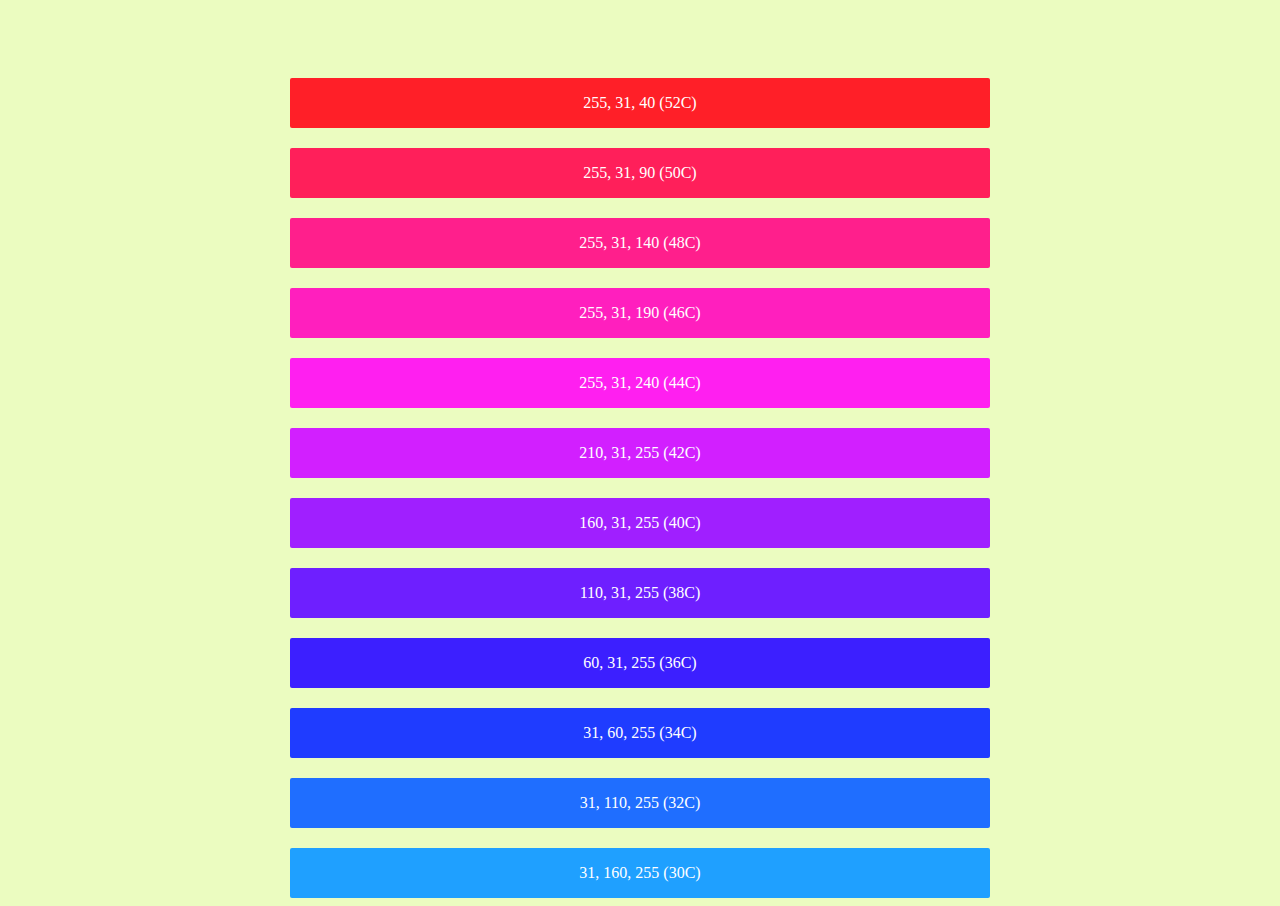
<file: rgb/index.html>
<!DOCTYPE html>
<html lang="en">
<head>
	<meta charset="UTF-8">
	<link href="style.css" rel="stylesheet">
	<title>Палитра</title>
</head>
<body>
	<div class="warp">
		<div class="rgb_19">255, 31, 40 (52С)</div>
		<div class="rgb_20">255, 31, 90 (50С)</div>
		<div class="rgb_21">255, 31, 140 (48С)</div>
		<div class="rgb_22">255, 31, 190 (46С)</div>
		<div class="rgb_23">255, 31, 240 (44С)</div>
		<div class="rgb_24">210, 31, 255 (42С)</div>
		<div class="rgb_25">160, 31, 255 (40С)</div>
		<div class="rgb_26">110, 31, 255 (38С)</div>
		<div class="rgb_27">60, 31, 255 (36С)</div>
		<div class="rgb_28">31, 60, 255 (34С)</div>
		<div class="rgb_29">31, 110, 255 (32С)</div>
		<div class="rgb_30">31, 160, 255 (30С)</div>
	</div>	
		
</body>
</html>
</file>
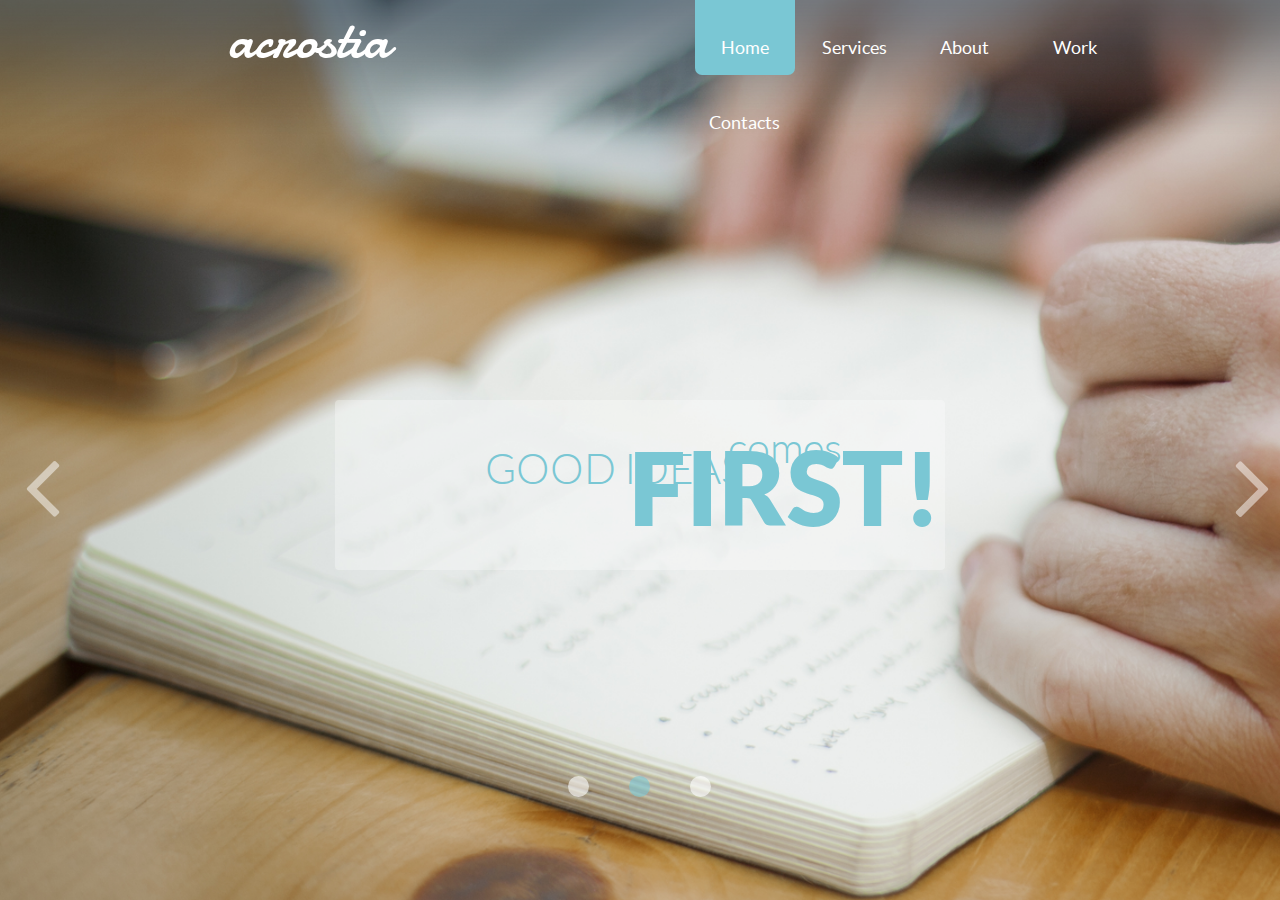
<file: wr4/index.html>
<!DOCTYPE html>
<html lang="en">
<head>
	<meta charset="UTF-8">
	<link href="libs/normalize.css" rel="stylesheet">
	<link href="libs/bootstrap.css" rel="stylesheet">
	<link href="css/style.css" rel="stylesheet">

	<title>Сайт</title>
</head>
	<body>
		<div class="container-fluid">
			<div class="row">
				<div class="col-lg-2"></div>	
				<div class="col-lg-1"><span class="logo"><a href="#">acrostia</a></span></div>
				<div class="col-lg-3"></div>	
				<div class="col-lg-5">
					<ul>
						<li><a href="index.html">Home</a></li
						><li><a href="sevices.html">Services</a></li
						><li><a href="about.html">About</a></li
						><li><a href="work.html">Work</a></li
						><li><a href="contacts.html">Contacts</a></li>
					</ul>	
				</div>
			</div>
			<div class="row">
				<div class="col-lg-3"></div>
				<div class="col-lg-6 arrow_1">
					<div class="tablo">
						<div class="cen">
						<span class="txt_caps">GOOD IDEAS</span><br>comes <span class="bi_txt">
						 FIRST!
						</span>
					</div>
				</div>
			</div>
		</div>	
			<div class="row">
				<div class="col-lg-1 arrow-left"><a href="#"></a></div>
				<div class="col-lg-5"></div>
				<div class="col-lg-2 sphere">
					<div class="sp_1"></div
					><div class="sp_2"></div
					><div class="sp_3"></div>
				</div>
				<div class="col-lg-3"></div>
				<div class="col-lg-1 arrow-right"><a href="#"></a></div>
			</div>
	</body>
</html>
</file>
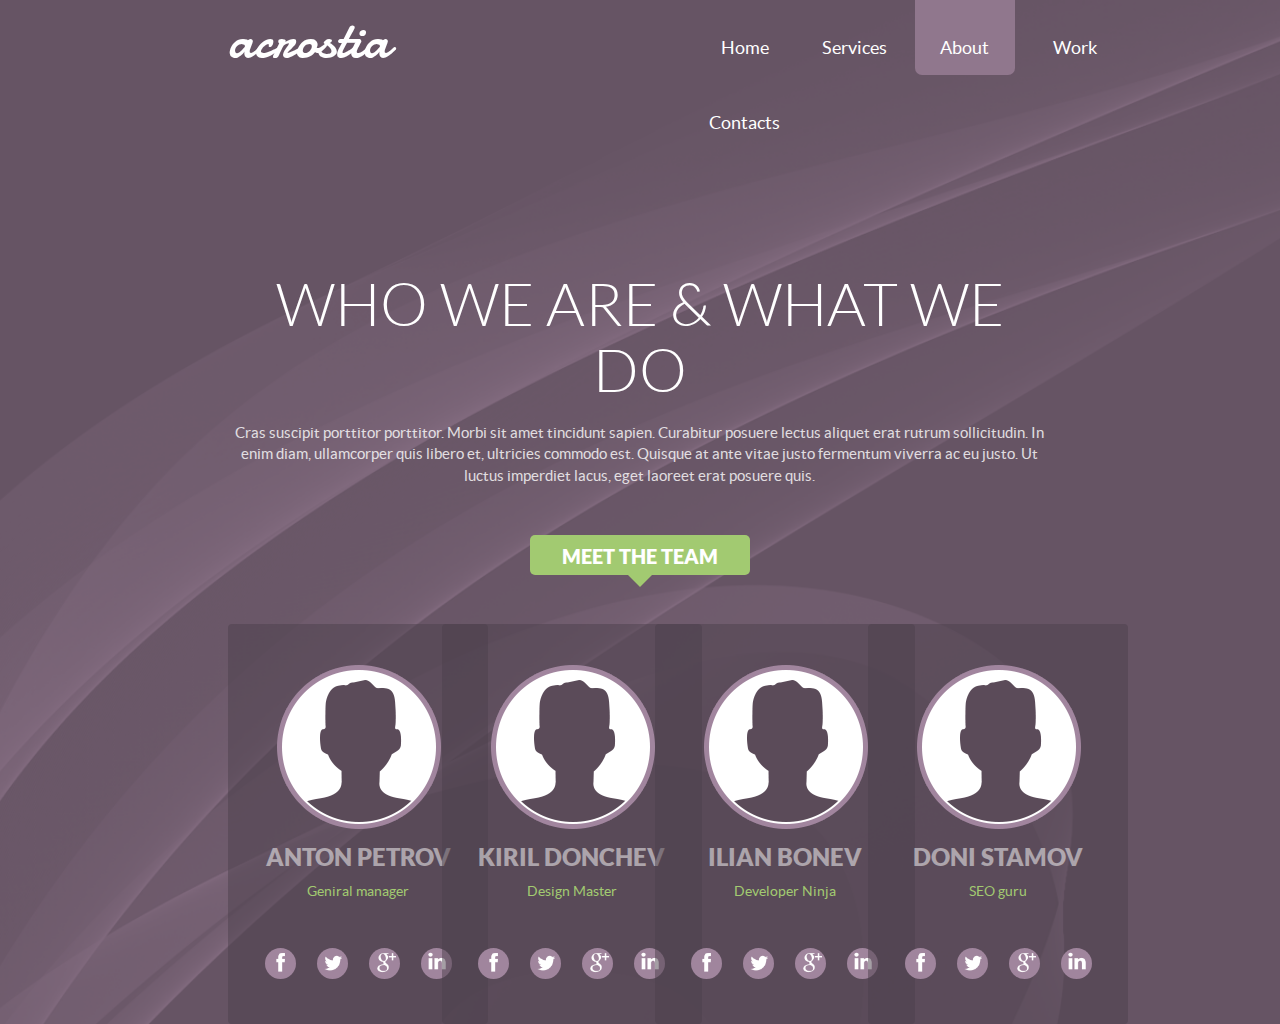
<file: wr4/about.html>
<!DOCTYPE html>
<html lang="en">
<head>
	<meta charset="UTF-8">
	<link href="libs/normalize.css" rel="stylesheet">
	<link href="libs/bootstrap.css" rel="stylesheet">
	<link href="css/about.css" rel="stylesheet">

	<title>Сайт</title>
</head>
	<body>
			<div class="container-fluid">
				<div class="row">
					<div class="col-lg-2"></div>	
					<div class="col-lg-1"><span class="logo"><a href="index.html">acrostia</a></span></div>
					<div class="col-lg-3"></div>	
					<div class="col-lg-5">
						<ul>
							<li><a href="index.html">Home</a></li
							><li><a href="sevices.html">Services</a></li
							><li><a href="about.html">About</a></li
							><li><a href="work.html">Work</a></li
							><li><a href="contacts.html">Contacts</a></li>
						</ul>	
					</div>
				</div>
				<div class="row">
					<div class="col-lg-2"></div>
					<div class="col-lg-8 content">
						<h2>Who we are & what we do</h2>
						<p>Cras suscipit porttitor porttitor. Morbi sit amet tincidunt sapien. Curabitur posuere lectus aliquet erat rutrum sollicitudin. In enim diam, ullamcorper quis libero et, ultricies commodo est. Quisque at ante vitae justo fermentum viverra ac eu justo. Ut luctus imperdiet lacus, eget laoreet erat posuere quis.</p>
						<div class="team">meet the team</div>
					</div>
					<div class="col-lg-2"></div>	
				</div>
				<div class="row">
					<div class="col-lg-2"></div>
					<div class="col-lg-2 slot_1">
						<div class="card_1">
							<h3>anton petrov</h3>
							<p>Geniral manager</p>
								<ul class="social">
									<li><a href="#"></a></li
									><li><a href="#"></a></li
									><li><a href="#"></a></li
									><li><a href="#"></a></li>
								</ul>
						</div>
					</div>
					<div class="col-lg-2 slot_2">
						<div class="card_2">
							<h3>kiril donchev</h3>
							<p>Design Master</p>
							<ul class="social">
									<li><a href="#"></a></li
									><li><a href="#"></a></li
									><li><a href="#"></a></li
									><li><a href="#"></a></li>
								</ul>
						</div>
					</div>
					<div class="col-lg-2 slot_3">
						<div class="card_3">
							<h3>ilian bonev</h3>
							<p>Developer Ninja</p>
							<ul class="social">
									<li><a href="#"></a></li
									><li><a href="#"></a></li
									><li><a href="#"></a></li
									><li><a href="#"></a></li>
								</ul>
						</div>
					</div>
					<div class="col-lg-2 slot_4">
						<div class="card_4">
							<h3>doni stamov</h3>
							<p>SEO guru</p>
							<ul class="social">
									<li><a href="#"></a></li
									><li><a href="#"></a></li
									><li><a href="#"></a></li
									><li><a href="#"></a></li>
								</ul>
						</div>
					</div>	
					<div class="col-lg-2"></div>
				</div>
	</body>
</html>
</file>
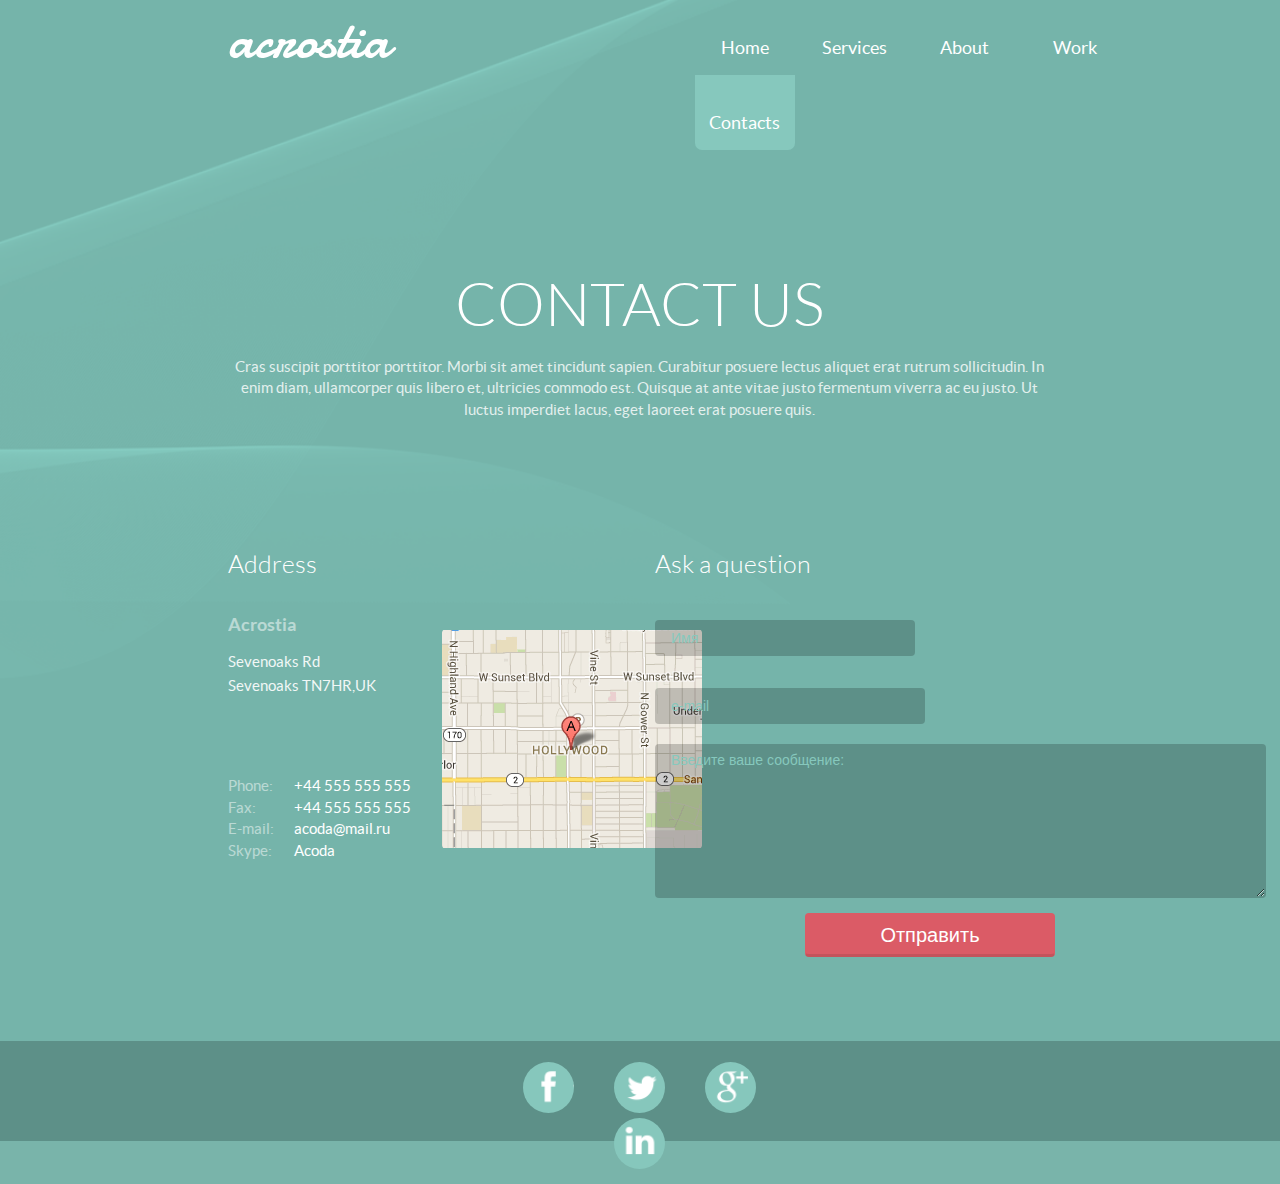
<file: wr4/contacts.html>
<!DOCTYPE html>
<html lang="en">
<head>
	<meta charset="UTF-8">
	<link href="libs/normalize.css" rel="stylesheet">
	<link href="libs/bootstrap.css" rel="stylesheet">
	<link href="css/contacts.css" rel="stylesheet">

	<title>Сайт</title>
</head>
	<body>
			<div class="container-fluid">
				<div class="row">
					<div class="col-lg-2"></div>	
					<div class="col-lg-1"><span class="logo"><a href="index.html">acrostia</a></span></div>
					<div class="col-lg-3"></div>	
					<div class="col-lg-5">
						<ul>
							<li><a href="index.html">Home</a></li
							><li><a href="sevices.html">Services</a></li
							><li><a href="about.html">About</a></li
							><li><a href="work.html">Work</a></li
							><li><a href="contacts.html">Contacts</a></li
							>
						</ul>	
					</div>
				</div>
				<div class="row">
					<div class="col-lg-2"></div>
					<div class="col-lg-8 content">
						<h2>CONTACT US</h2>
						<p>Cras suscipit porttitor porttitor. Morbi sit amet tincidunt sapien. Curabitur posuere lectus aliquet erat rutrum sollicitudin. In enim diam, ullamcorper quis libero et, ultricies commodo est. Quisque at ante vitae justo fermentum viverra ac eu justo. Ut luctus imperdiet lacus, eget laoreet erat posuere quis.</p>
					</div>
				</div>	
				<div class="row">
					<div class="col-lg-2"></div>
					<div class="col-lg-2">
						<h3>Address</h3>
						<p class="txt1">Acrostia</p>
						<p class="txt2">Sevenoaks Rd</p>
						<p class="txt2">Sevenoaks TN7HR,UK</p>
						<table>	
							<tr>
								<td>Phone:</td>
								<td>+44 555 555 555</td>
							</tr>
							<tr>
								<td>Fax:</td>
								<td>+44 555 555 555</td>
							</tr>
							<tr>
								<td>E-mail:</td>
								<td>acoda@mail.ru</td>
							</tr>
							<tr>
								<td>Skype:</td>
								<td>Acoda</td>
							</tr>
						</table>
					</div>
					<div class="col-lg-2 map"><img src="img/map.png" alt=""></div>
					<div class="col-lg-4">
						<h3>Ask a question</h3>
						<form id="contactform" name="contact" method="post" action="#">
							<input type="name" name="name" class="name" placeholder="Имя" required>
							<input type="email" name="email" class="email" placeholder="e-mail" required>
							<textarea rows="7" cols="71" name="subject" placeholder="Введите ваше сообщение:" class="message" required maxlength="5000"></textarea>
							<input name="submit" class="btn" type="submit" value="Отправить" />
						</form>
					</div>
				</div>
				<div class="row">
					<div class="col-lg-12 footer">
						<div class="col-lg-4"></div>
						<div class="col-lg-4">
							<ul>
								<li><a href="#"></a> </li
								><li><a href="#"></a></li
								><li><a href="#"></a></li
								><li><a href="#"></a></li>
							</ul>
						</div>
					</div>
				</div>
			</div>
		</div>
	</body>
</html>
</file>
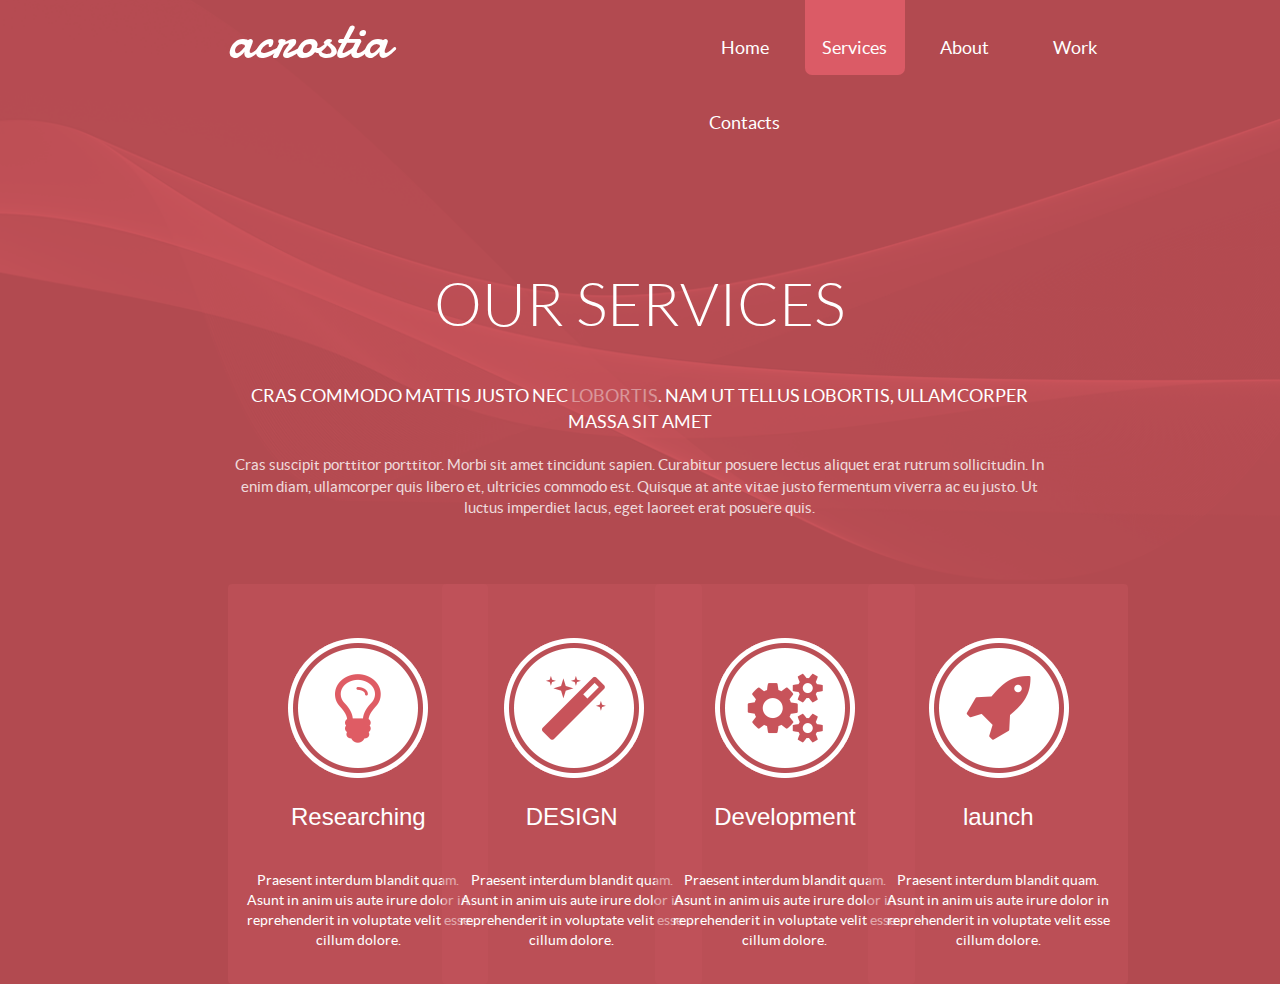
<file: wr4/sevices.html>
<!DOCTYPE html>
<html lang="en">
<head>
	<meta charset="UTF-8">
	<link href="libs/normalize.css" rel="stylesheet">
	<link href="libs/bootstrap.css" rel="stylesheet">
	<link href="css/services.css" rel="stylesheet">

	<title>Сайт</title>
</head>
	<body>
			<div class="container-fluid">
				<div class="row">
					<div class="col-lg-2"></div>	
					<div class="col-lg-1"><span class="logo"><a href="index.html">acrostia</a></span></div>
					<div class="col-lg-3"></div>	
					<div class="col-lg-5">
						<ul>
							<li><a href="index.html">Home</a></li
							><li><a href="sevices.html">Services</a></li
							><li><a href="about.html">About</a></li
							><li><a href="work.html">Work</a></li
							><li><a href="contacts.html">Contacts</a></li>
						</ul>	
					</div>
				</div>
			<div class="row">
				<div class="col-lg-2"></div>
				<div class="col-lg-8 content">
					<h2>OUR SERVICES</h2>
					<p class="tbt"> Cras commodo mattis justo nec <a href="#">lobortis</a>. Nam ut tellus lobortis, ullamcorper massa sit amet</p>
					<p>Cras suscipit porttitor porttitor. Morbi sit amet tincidunt sapien. Curabitur posuere lectus aliquet erat rutrum sollicitudin. In enim diam, ullamcorper quis libero et, ultricies commodo est. Quisque at ante vitae justo fermentum viverra ac eu justo. Ut luctus imperdiet lacus, eget laoreet erat posuere quis.</p>
				</div>
				<div class="col-lg-2"></div>	
			</div>
			<div class="row">
				<div class="col-lg-2"></div>
				<div class="col-lg-2 slot_1">
					<div class="card_1">
						<h3>Researching</h3>
						<p>Praesent interdum blandit quam.<br> Asunt in anim uis aute irure dolor in reprehenderit in voluptate velit esse cillum dolore.</p>
					</div>
				</div>
				<div class="col-lg-2 slot_2">
					<div class="card_2">
						<h3>DESIGN</h3>
						<p>Praesent interdum blandit quam.<br> Asunt in anim uis aute irure dolor in reprehenderit in voluptate velit esse cillum dolore.</p>
					</div>
				</div>
				<div class="col-lg-2 slot_3">
					<div class="card_3">
						<h3>Development</h3>
						<p>Praesent interdum blandit quam.<br> Asunt in anim uis aute irure dolor in reprehenderit in voluptate velit esse cillum dolore.</p>
					</div>
				</div>
				<div class="col-lg-2 slot_4">
					<div class="card_4">
							<h3>launch</h3>
							<p>Praesent interdum blandit quam.<br> Asunt in anim uis aute irure dolor in reprehenderit in voluptate velit esse cillum dolore.</p>
					</div>
				</div>	
				<div class="col-lg-2"></div>
			</div>
	</body>
</html>
</file>
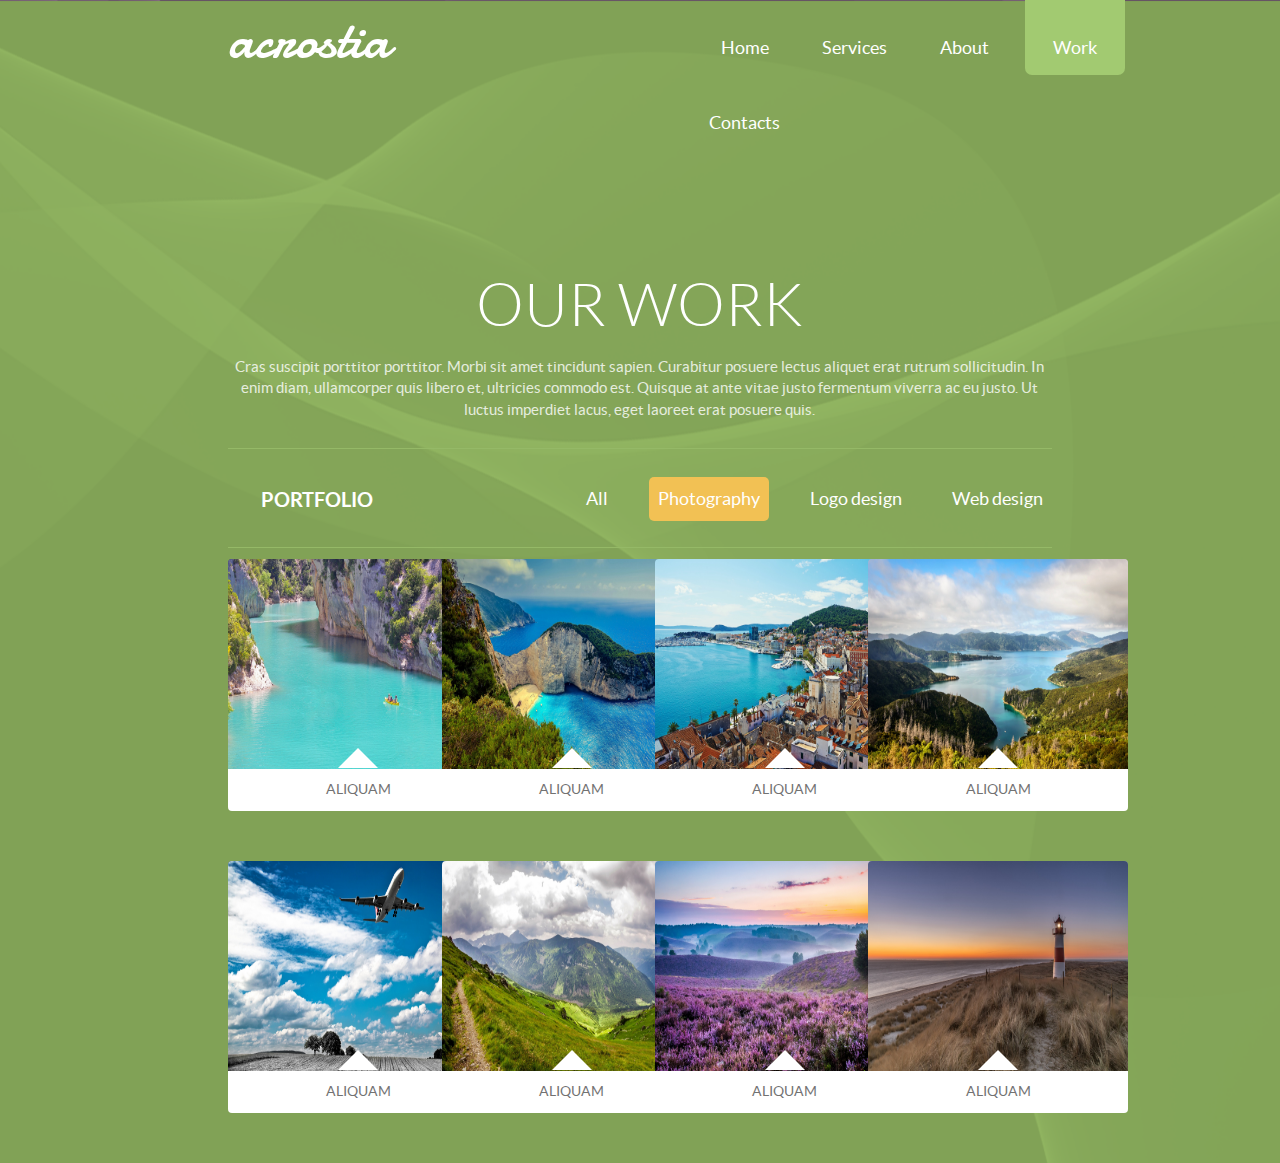
<file: wr4/work.html>
<!DOCTYPE html>
<html lang="en">
<head>
	<meta charset="UTF-8">
	<link href="libs/normalize.css" rel="stylesheet">
	<link href="libs/bootstrap.css" rel="stylesheet">
	<link href="css/work.css" rel="stylesheet">

	<title>Сайт</title>
</head>
	<body>
			<div class="container-fluid">
				<div class="row">
					<div class="col-lg-2"></div>	
					<div class="col-lg-1"><span class="logo"><a href="index.html">acrostia</a></span></div>
					<div class="col-lg-3"></div>	
					<div class="col-lg-5">
						<ul>
							<li><a href="index.html">Home</a></li
							><li><a href="sevices.html">Services</a></li
							><li><a href="about.html">About</a></li
							><li><a href="work.html">Work</a></li
							><li><a href="contacts.html">Contacts</a></li>
						</ul>	
					</div>
				</div>
				<div class="row">
					<div class="col-lg-2"></div>
					<div class="col-lg-8 content">
						<h2>our work</h2>
						<p>Cras suscipit porttitor porttitor. Morbi sit amet tincidunt sapien. Curabitur posuere lectus aliquet erat rutrum sollicitudin. In enim diam, ullamcorper quis libero et, ultricies commodo est. Quisque at ante vitae justo fermentum viverra ac eu justo. Ut luctus imperdiet lacus, eget laoreet erat posuere quis.</p>
						<div class="nav_photo">
							<div class="col-lg-2 port">PORTFOLIO</div>
							<ul >
								<li><a href="#">All</a></li
								><li><a href="#">Photography</a></li
								><li><a href="#">Logo design</a></li
								><li><a href="#">Web design</a></li>
							</ul>
						</div>
					</div>
					<div class="col-lg-2"></div>
				</div>
				<div class="row plita1">
					<div class="col-lg-2"></div>
						<div class="col-lg-2">
							<div class="plitka">
								<img src="img/gal/gory-skaly-uschele-kanon-reka.jpg" alt="" id="imgs_1" width="260px" height="210px" >
								<p>aliquam</p>
								<div class="trg"></div>
							</div>
						</div>
						<div class="col-lg-2">
							<div class="plitka">
								<img src="img/gal/greciya-zakynthos-ostrov-more.jpg" alt="" id="imgs_2" width="260px" height="210px">
								<p>aliquam</p>
								<div class="trg"></div>
							</div>
						</div>
						<div class="col-lg-2">
							<div class="plitka">
								<img src="img/gal/horvatiya-split-more-bereg.jpg" alt="" id="imgs_3" width="260px" height="210px">
								<p>aliquam</p>
								<div class="trg"></div>
							</div>
						</div>
						<div class="col-lg-2">
							<div class="plitka">
								<img src="img/gal/novaya-zelandiya-marlborough.jpg" alt="" id="imgs_4" width="260px" height="210px">
								<p>aliquam</p>
								<div class="trg"></div>
							</div>
						</div>
					<div class="col-lg-2"></div>
				</div>
				<div class="row plita2">
					<div class="col-lg-2"></div>
						<div class="col-lg-2">
							<div class="plitka">
								<img src="img/gal/pole-samolet-nebo-oblaka-6772.jpg" alt="" id="imgs_5" width="260px" height="210px">
								<p>aliquam</p>
								<div class="trg"></div>
							</div>
						</div>
						<div class="col-lg-2">
							<div class="plitka">
								<img src="img/gal/polsha-kasprowy-wierch-tatra.jpg" alt="" id="imgs_6" width="260px" height="210px">
								<p>aliquam</p>
								<div class="trg"></div>
							</div>
						</div>
						<div class="col-lg-2">
							<div class="plitka">
								<img src="img/gal/polya-luga-holmy-prostor.jpg" alt="" id="imgs_7" width="260px" height="210px">
								<p>aliquam</p>
								<div class="trg"></div>
							</div>
						</div>
						<div class="col-lg-2">
							<div class="plitka">
								<img src="img/gal/zakat-more-mayak-bereg.jpg" alt="" id="imgs_8" width="260px" height="210px">
								<p>aliquam</p>
								<div class="trg"></div>
							</div>
						</div>
					<div class="col-lg-2"></div>
				</div>
	</body>
</html>
</file>
<file: rgb/style.css>
body {
		background-color: #ebfcc0;
		padding-top: 50px;
}

.wrap {
	width: 700px;
	height: 100%;
	margin-left: auto;
	margin-right: auto;

}

	div[class^="rgb"] {
		width: 700px;
		height: 50px;
		margin-top: 20px;
		margin-left: auto;
		margin-right: auto;
		text-align: center;
		line-height: 50px;
		color: white;
		border-radius: 2px;

	}
	a {
		display: block;
		height: 100%;
		text-decoration: none;
		color: white;

	}

		.rgb_18 {
		background-color: rgb(255, 31, 31);
	}
		.rgb_19 {
		background-color: rgb(255, 31, 40);
	}
		.rgb_20 {
		background-color: rgb(255, 31, 90);
	}
		.rgb_21 {
		background-color: rgb(255, 31, 140);
	}
		.rgb_22 {
		background-color: rgb(255, 31, 190);
	}
		.rgb_23 {
		background-color: rgb(255, 31, 240 );
	}
		.rgb_24 {
		background-color: rgb(210, 31, 255);
	}
		.rgb_25 {
		background-color: rgb(160, 31, 255);
	}
		.rgb_26 {
		background-color: rgb(110, 31, 255);
	}
		.rgb_27 {
		background-color: rgb(60, 31, 255);
	}
		.rgb_28 {
		background-color: rgb(31, 60, 255);
	}
		.rgb_29 {
		background-color: rgb(31, 110, 255);
	}
		.rgb_30 {
		background-color: rgb(31, 160, 255 );
	}

	div[class^="rgb"]:active {
		width: 720px;
		height: 54px;
		line-height: 54px;
		position: relative;
		top: -2px;
		outline: 2px solid white;
		margin-top: 16px;
	}
</file>
<file: wr4/css/style.css>
@font-face {
	font-family: damion-regular;
	src:	url(../font/damion-regular-webfont.woff2),
				url(../font/damion-regular-webfont.woff),
				url(../font/Damion-Regular.ttf);
	font-weight:	normal;
	font-style:	normal;
}
@font-face {
	font-family: lato-regular;
	src:	url(../font/lato-regular-webfont.woff2),
				url(../font/damion-regular-webfont.woff),
				url(../font/Lato-Regular.ttf);
	font-weight:	normal;
	font-style:	normal;
}

@font-face {
	font-family: lato-black;
	src:	url(../font/),
				url(../font/),
				url(../font/Lato-Black.ttf);
	font-weight:	normal;
	font-style:	normal;
}

@font-face {
	font-family: lato-light;
	src:	url(../font/),
				url(../font/),
				url(../font/Lato-Light.ttf);
	font-weight:	normal;
	font-style:	normal;
}

a, a:hover, a:visited ,a:link ,a:active {
	text-decoration: none;
	color: white;
}

body {
	min-height: 900px;
	background:url(../img/bg_1.png) no-repeat;
	background-color: #fff;
	background-position: center top ;
	background-size: cover;
}

a {
	display: block;
	height:100%;
}

.container-fluid .row:first-child {
	min-height: 200px;
	background:url(../img/shadow_top.png) no-repeat;
	background-position: center top ;
	background-size: cover;
}

.logo {
	color: white;
	font-family: damion-regular ,arial ,sans-serif;
	font-size: 4em;
}

div.col-lg-5>ul li {
	color: #E9E9E9;
	font-family: lato-regular ,arial ,sans-serif;
	font-size: 1.3em;
	display: inline-block;
	margin-right: 10px;
	padding-top: 35px;
	padding-bottom: 14px;
	border-bottom-right-radius: 7px;
	border-bottom-left-radius: 7px;
	cursor: default;
	transition: 0.3s;
	width: 100px;
	text-align: center;
}

div.col-lg-5>ul li:nth-child(1) {
	background-color: #7AC7D4;
}

div.col-lg-5>ul li:hover {
	background-color: #7AC7D4;
}
.tablo {
	min-width: 960;
	height: 170px;
	background-color: rgba(255,255,255, 0.3);
	margin-top: 200px;
	border-radius: 4px;
	padding: 15px;
	overflow: hidden;
	color: #7AC7D4;
	overflow: hidden;
	font-size: 3em;
	text-align: center;
	line-height: 40px;
	position: relative;
	font-family: lato-light ,arial ,sans-serif;
	cursor: default;
}

.bi_txt {
	font-family: lato-black ,arial ,sans-serif;
	font-size: 102px;
}

.txt_caps {
	text-align: left;
	position: absolute;
	left: -140px;
	bottom: 42px;
}

.cen {
	position: absolute;
	left: 290px;
	bottom: 40px;
}

[class*="arrow-"] {
	width: 40px;
	height: 60px;
	background: url(../img/arrow_sprite.png) no-repeat;
	position: absolute;
	top: 460px;
	left: 2%;
	transition: 0.2s;
	cursor: pointer;
}

.arrow-right {
	left: 96%;
	background-position: -40px 0;
}

[class*="arrow-"]:hover {
	opacity: 0.7;
}

[class*="arrow-"]:active {
	opacity: 0.6;
}

.arrow-left:active {
	left: 1.75%;	
}

.arrow-right:active {
	left: 96.25%;	
}

.sphere {
	height: 60px;
	line-height: 60px;
	text-align: center;
	margin-top: 15%;
}

[class^="sp"] {
	width: 21px;
	height: 21px;
	background: rgba(255,255,255, 0.6) ;
	-moz-border-radius: 50%;
	-webkit-border-radius: 50%;
	border-radius: 50%;
	display: inline-block;
	margin-right: 40px;
}

[class^="sp"]:last-of-type {
	margin-right: 0px;
}

[class^="sp"]:nth-of-type(2) {
	background: #7AC7D4;
	opacity: 0.6;
}
</file>
<file: wr4/css/about.css>
@font-face {
	font-family: damion-regular;
	src:	url(../font/damion-regular-webfont.woff2),
				url(../font/damion-regular-webfont.woff),
				url(../font/Damion-Regular.ttf);
	font-weight:	normal;
	font-style:	normal;
}
@font-face {
	font-family: lato-regular;
	src:	url(../font/lato-regular-webfont.woff2),
				url(../font/damion-regular-webfont.woff),
				url(../font/Lato-Regular.ttf);
	font-weight:	normal;
	font-style:	normal;
}

@font-face {
	font-family: lato-black;
	src:	url(../font/),
				url(../font/),
				url(../font/Lato-Black.ttf);
	font-weight:	normal;
	font-style:	normal;
}

@font-face {
	font-family: lato-light;
	src:	url(../font/),
				url(../font/),
				url(../font/Lato-Light.ttf);
	font-weight:	normal;
	font-style:	normal;
}

a, a:hover, a:visited ,a:link ,a:active {
	text-decoration: none;
	color: white;
}

body {
	min-height: 400px;
	background: #655464 url('../img/bg_ef_3f.png') no-repeat;	
	background-position: center top;
	background-size: cover;
}

.logo {
	color: white;
	font-family: damion-regular ,arial ,sans-serif;
	font-size: 4em;
}

div.col-lg-5>ul li {
	color: #E9E9E9;
	font-family: lato-regular ,arial ,sans-serif;
	font-size: 1.3em;
	display: inline-block;
	margin-right: 10px;
	padding-top: 35px;
	padding-bottom: 14px;
	border-bottom-right-radius: 7px;
	border-bottom-left-radius: 7px;
	cursor: default;
	transition: 0.3s;
	width: 100px;
	text-align: center;
}

div.col-lg-5>ul li:nth-child(3) {
	background-color: #90778D;
}

div.col-lg-5>ul li:hover {
	background-color: #90778D;
}

.col-lg-8 h2 {
	margin-top: 110px;
	text-align: center;
	font-size: 60px;
	color: white;
	font-family: lato-light ,arial ,sans-serif;
	text-transform: uppercase;
}

.col-lg-8 .tbt a {
	opacity: 0.4;
}

.col-lg-8 .tbt {
	margin-top: 47px;
	text-align: center;
	font-size: 18px;
	color: white;
	font-family: lato-regular ,arial ,sans-serif;
	text-transform: uppercase;
}

.col-lg-8 p:last-of-type {
	margin-top: 20px;
	text-align: center;
	font-size: 15px;
	color: white;
	font-family: lato-regular ,arial ,sans-serif;
	opacity: 0.8;
}

[class*="card"] {
	height: 400px;
	width: 260px;
	margin-left: auto;
	margin-right: auto;
	margin-top: 49px;
	padding-top: 200px;
	background-color: rgba(76,63,75, 0.5);
	border-radius: 4px;	
	position: relative;
	text-align: center;
	padding-left: 10px;
	padding-right: 10px;
	transition: 0.3s;
}

[class*="card"]::before {
	content: '';
	width: 180px;
	height: 180px;
	position: absolute;
	background-image: url('../img/human_sprite.png');
	background-repeat: no-repeat;
	background-position: -280px 0;
	left: 43px;
	top: 35px;
}


.team {
	margin-top: 49px;
	margin-left: auto;
	margin-right: auto;
	width: 220px;
	height: 40px;
	color: white;
	font-size: 20px;
	font-family: lato-black ,arial ,sans-serif;
	text-align: center;
	background-color: #A2CA71;
	border-radius: 5px;
	line-height: 32px;
	text-transform: uppercase;
	position: relative;
	padding: 5px;
}

.team::after {
	content: '';
	border: 12px solid transparent;
	border-top: 12px solid #A2CA71;
	position: absolute;
	left: 50%;
	margin-left: -12px;
  bottom: -24px;
  width: 0
}

[class*="card"] h3 {
	color: rgba(255,255,255,0.5);
	font-family: lato-black ,arial ,sans-serif;
	text-transform: uppercase;

}

[class*="card"] p {
	color: rgba(162,202,113, 1) ;
	font-family: lato-regular ,arial ,sans-serif;
	font-size: 14px;
}

.social {
	margin: 0;
	padding: 0;
	margin-left: auto;
	margin-right: auto;
	margin-top: 47px;
	width: 210px;
	display: block;	
}
.social li  {
	display: inline-block;
	margin-right: 21px;
	position: relative;
	transition: 1s;
}
.social li a {
	width: 31px;
	height: 31px;
	background: #A0859D ;
	-moz-border-radius: 50%;
	-webkit-border-radius: 50%;
	border-radius: 50%;
	display: block;
	background-image: url('../img/soc_sprite.png');
	background-position: 5px ;
	background-size: 110px ;
	background-repeat: no-repeat;
	outline: none !important;
	transition: 1s;
}

.social li:last-of-type {
	margin-right: 0px;
}

.social li:nth-of-type(2) a {
	background-position: -18px ;
}

.social li:nth-of-type(3) a {
	background-position: -45px ;
}

.social li:nth-of-type(4) a {
	background-position: -75px ;
}


/*----------------------HOVER_CARD--------------------------------------*/

[class*="card"]:hover {
	background-color: rgba(76,63,75, 0.8);
}

[class*="card"]:hover h3 {
	color: rgba(255,255,255,1);
}

[class*="card"]:hover p {
	color: rgba(239,132,116, 1);
}

[class*="card"]:hover::before {
	content: '';
	width: 180px;
	height: 180px;
	position: absolute;
	background-image: url('../img/human_sprite.png');
	background-repeat: no-repeat;
	background-position: 1px 0;
	left: 43px;
	top: 35px;
}

[class*="card"]:hover .social li:nth-of-type(1) a {
	background-color: #4260AD;
}

[class*="card"]:hover .social li:nth-of-type(2) a {
	background-color: #86CCD8;
}

[class*="card"]:hover .social li:nth-of-type(3) a {
	background-color: #DB5B66;
}

[class*="card"]:hover .social li:nth-of-type(4) a {
	background-color: #4260AD;
}
</file>
<file: wr4/css/contacts.css>
@font-face {
	font-family: damion-regular;
	src:	url(../font/damion-regular-webfont.woff2),
				url(../font/damion-regular-webfont.woff),
				url(../font/Damion-Regular.ttf);
	font-weight:	normal;
	font-style:	normal;
}
@font-face {
	font-family: lato-regular;
	src:	url(../font/lato-regular-webfont.woff2),
				url(../font/damion-regular-webfont.woff),
				url(../font/Lato-Regular.ttf);
	font-weight:	normal;
	font-style:	normal;
}

@font-face {
	font-family: lato-black;
	src:	url(../font/),
				url(../font/),
				url(../font/Lato-Black.ttf);
	font-weight:	normal;
	font-style:	normal;
}

@font-face {
	font-family: lato-light;
	src:	url(../font/),
				url(../font/),
				url(../font/Lato-Light.ttf);
	font-weight:	normal;
	font-style:	normal;
}

@font-face {
	font-family: lato-bold;
	src:	url(../font/),
				url(../font/),
				url(../font/Lato-Bold.ttf);
	font-weight:	bold;
	font-style:	normal;
}

a, a:hover, a:visited ,a:link ,a:active {
	text-decoration: none;
	color: white;
}

body {
	min-height: 400px;
	background: #79B4AA url('../img/bg_ef_5f.png') no-repeat;	
	background-position: center top;
	background-size: cover;
}

.logo {
	color: white;
	font-family: damion-regular ,arial ,sans-serif;
	font-size: 4em;
}

div.col-lg-5>ul li {
	color: #E9E9E9;
	font-family: lato-regular ,arial ,sans-serif;
	font-size: 1.3em;
	display: inline-block;
	margin-right: 10px;
	padding-top: 35px;
	padding-bottom: 14px;
	border-bottom-right-radius: 7px;
	border-bottom-left-radius: 7px;
	cursor: default;
	transition: 0.3s;
	width: 100px;
	text-align: center;
}

div.col-lg-5>ul li:nth-child(5) {
	background-color: #86C8BD;
}

div.col-lg-5>ul li:hover {
	background-color: #86C8BD;
}

.col-lg-8 h2 {
	margin-top: 110px;
	text-align: center;
	font-size: 60px;
	color: white;
	font-family: lato-light ,arial ,sans-serif;
	text-transform: uppercase;
}

.col-lg-8 p {
	margin-top: 20px;
	text-align: center;
	font-size: 15px;
	color: white;
	font-family: lato-regular ,arial ,sans-serif;
	opacity: 0.8;
}

h3 {
	font-family: lato-light ,arial ,sans-serif;
	font-size: 25px;
	color: white;
	margin-top: 120px;
}

.txt1 {
	font-family: lato-bold ,arial ,sans-serif;
	font-size: 18px;
	color: white;
	margin-top: 34px;
	opacity: 0.5;
	margin-bottom: 18px;
}

.txt2 {
	font-family: lato-regular ,arial ,sans-serif;
	font-size: 15px;
	color: white;
	line-height: 14px;
	opacity: 0.9;
}

table {
	margin-top: 82px;
}

table tr td {
	font-family: lato-regular ,arial ,sans-serif;
	font-size: 15px;
	color: white;
}

table tr>td:last-of-type {
	padding-left: 20px;
}

table tr>td:first-of-type {
	opacity: 0.5;
}


.name {
	margin-top: 32px;
	color: white;
	background-color: rgba(0,0,0, 0.2) ;
	outline: none;
	border-radius: 4px;
	padding-top: 7px;
	padding-bottom: 7px;
	padding-left: 15px;
	width: 260px;
	border: 1px solid rgba(0,0,0,.0)
}

.name:focus,
.email:focus,
.message:focus {
	background-color: rgba(255,255,255, 1) ;
	color: black;
}

::-webkit-input-placeholder {
  color: #86C8BD;
}
:-moz-placeholder{ 
  color: #86C8BD; 
}
::-moz-placeholder {
  color: #86C8BD;
}
:-ms-input-placeholder {  
  color: #86C8BD; 
}

.email {
	margin-top: 32px;
	color: white;
	background-color: rgba(0,0,0, 0.2) ;
	outline: none;
	border-radius: 4px;
	padding-top: 7px;
	padding-bottom: 7px;
	padding-left: 15px;
	width: 270px;
	border: 1px solid rgba(0,0,0,.0)
}

.message {
	margin-top: 20px;
	color: white;
	background-color: rgba(0,0,0, 0.2) ;
	outline: none;
	border-radius: 4px;
	padding-top: 5px;
	padding-bottom: 7px;
	padding-left: 15px;
	width: auto;
	border: 1px solid rgba(0,0,0,.0)
}

.btn {
	font-family: lato-bold ,arial ,sans-serif;
	font-size: 20px;
	color: white;
	background-color: #DB5B66;
	width: 250px;
	margin-left: 150px;
	margin-top: 10px;
	border-radius: 4px;
	border-bottom: 3px solid #C4535C;
	outline: none;
}
.btn:hover {
	color: white;
	outline: none;
}
.btn:focus {
	outline: none;
}
.btn:active {
	border-bottom: 3px solid #DB5B66;
	outline: none !important;
	color: white;
}
.footer {
	width: 100%;
	height: 100px;
	background-color: rgba(0,0,0, 0.2);
	margin-top: 84px;
	padding-top: 21px;
}

.footer ul li  {
	display: inline-block;

}
.footer ul li a {
	width: 51px;
	height: 51px;
	background:  #86C7BC;
	-moz-border-radius: 50%;
	-webkit-border-radius: 50%;
	border-radius: 50%;
	margin-right: 40px;
	background-image: url(../img/soc_sprite.png);
	background-position: 8px 3px;
	background-size: 180px;
	display: block;
}
.footer ul li:last-of-type {
	margin-right: 0px;
}

.footer ul {
	text-align: center;
}

.footer ul li:nth-of-type(2) a {
	background-position: -28px 3px;
}

.footer ul li:nth-of-type(3) a {
	background-position: -75px 3px;
}

.footer ul li:nth-of-type(4) a {
	background-position: -123px 3px;
}

.map {
	margin-top: 200px;
}
</file>
<file: wr4/css/services.css>
@font-face {
	font-family: damion-regular;
	src:	url(../font/damion-regular-webfont.woff2),
				url(../font/damion-regular-webfont.woff),
				url(../font/Damion-Regular.ttf);
	font-weight:	normal;
	font-style:	normal;
}
@font-face {
	font-family: lato-regular;
	src:	url(../font/lato-regular-webfont.woff2),
				url(../font/damion-regular-webfont.woff),
				url(../font/Lato-Regular.ttf);
	font-weight:	normal;
	font-style:	normal;
}

@font-face {
	font-family: lato-black;
	src:	url(../font/),
				url(../font/),
				url(../font/Lato-Black.ttf);
	font-weight:	normal;
	font-style:	normal;
}

@font-face {
	font-family: lato-light;
	src:	url(../font/),
				url(../font/),
				url(../font/Lato-Light.ttf);
	font-weight:	normal;
	font-style:	normal;
}

a, a:hover, a:visited ,a:link ,a:active {
	text-decoration: none;
	color: white;
}

body {
	min-height: 400px;
	background: #AF4952 url('../img/bg_ef_2f.png') no-repeat;	
	background-position: center top;
	background-size: cover;
}

.logo {
	color: white;
	font-family: damion-regular ,arial ,sans-serif;
	font-size: 4em;
}

div.col-lg-5>ul li {
	color: #E9E9E9;
	font-family: lato-regular ,arial ,sans-serif;
	font-size: 1.3em;
	display: inline-block;
	margin-right: 10px;
	padding-top: 35px;
	padding-bottom: 14px;
	border-bottom-right-radius: 7px;
	border-bottom-left-radius: 7px;
	cursor: default;
	transition: 0.3s;
	width: 100px;
	text-align: center;
}

div.col-lg-5>ul li:nth-child(2) {
	background-color: #DB5B66;
}

div.col-lg-5>ul li:hover {
	background-color: #DB5B66;
}

.col-lg-8 h2 {
	margin-top: 110px;
	text-align: center;
	font-size: 60px;
	color: white;
	font-family: lato-light ,arial ,sans-serif;
}

.col-lg-8 .tbt a {
	opacity: 0.4;
}

.col-lg-8 .tbt {
	margin-top: 47px;
	text-align: center;
	font-size: 18px;
	color: white;
	font-family: lato-regular ,arial ,sans-serif;
	text-transform: uppercase
}

.col-lg-8 p:last-of-type {
	margin-top: 20px;
	text-align: center;
	font-size: 15px;
	color: white;
	font-family: lato-regular ,arial ,sans-serif;
	opacity: 0.8;
}

[class*="card"] {
	height: 400px;
	width: 260px;
	margin-left: auto;
	margin-right: auto;
	margin-top: 55px;
	padding-top: 200px;
	background-color: rgba(196,83,92, 0.5);
	border-radius: 4px;	
	position: relative;
	text-align: center;
	padding-left: 10px;
	padding-right: 10px;
}

.card_1::before {
	content: '';
	width: 160px;
	height: 160px;
	position: absolute;
	background-image: url('../img/page2_sprite.png');
	background-repeat: no-repeat;
	background-position: 0 0;
	left: 52px;
	top: 50px;
}

.card_2::before {
	content: '';
	width: 160px;
	height: 160px;
	position: absolute;
	background-image: url('../img/page2_sprite.png');
	background-repeat: no-repeat;
	background-position: -158px 0;
	left: 55px;
	top: 50px;
}

.card_3::before {
	content: '';
	width: 160px;
	height: 160px;
	position: absolute;
	background-image: url('../img/page2_sprite.png');
	background-repeat: no-repeat;
	background-position: -314px 0;
	left: 55px;
	top: 50px;
}

.card_4::before {
	content: '';
	width: 160px;
	height: 160px;
	position: absolute;
	background-image: url('../img/page2_sprite.png');
	background-repeat: no-repeat;
	background-position: -468px 0;
	left: 55px;
	top: 50px;
}

[class*="card"] h3 {
	color: white;
	text-transform: uppercase
	font-family: lato-light ,arial ,sans-serif;
}

[class*="card"] p {
	padding-top: 30px;
	color: white;
	font-family: lato-regular ,arial ,sans-serif;
}
</file>
<file: wr4/css/work.css>
@font-face {
	font-family: damion-regular;
	src:	url(../font/damion-regular-webfont.woff2),
				url(../font/damion-regular-webfont.woff),
				url(../font/Damion-Regular.ttf);
	font-weight:	normal;
	font-style:	normal;
}
@font-face {
	font-family: lato-regular;
	src:	url(../font/lato-regular-webfont.woff2),
				url(../font/damion-regular-webfont.woff),
				url(../font/Lato-Regular.ttf);
	font-weight:	normal;
	font-style:	normal;
}

@font-face {
	font-family: lato-black;
	src:	url(../font/),
				url(../font/),
				url(../font/Lato-Black.ttf);
	font-weight:	normal;
	font-style:	normal;
}

@font-face {
	font-family: lato-light;
	src:	url(../font/),
				url(../font/),
				url(../font/Lato-Light.ttf);
	font-weight:	normal;
	font-style:	normal;
}

@font-face {
	font-family: lato-bold;
	src:	url(../font/),
				url(../font/),
				url(../font/Lato-Bold.ttf);
	font-weight:	bold;
	font-style:	normal;
}

a, a:hover, a:visited ,a:link ,a:active {
	text-decoration: none;
	color: white;
}

body {
	min-height: 400px;
	background: #82A25A url('../img/bg_ef_4f.png') no-repeat;	
	background-position: center top;
	background-size: cover;
}

.logo {
	color: white;
	font-family: damion-regular ,arial ,sans-serif;
	font-size: 4em;
}

div.col-lg-5>ul li {
	color: #E9E9E9;
	font-family: lato-regular ,arial ,sans-serif;
	font-size: 1.3em;
	display: inline-block;
	margin-right: 10px;
	padding-top: 35px;
	padding-bottom: 14px;
	border-bottom-right-radius: 7px;
	border-bottom-left-radius: 7px;
	cursor: default;
	transition: 0.3s;
	width: 100px;
	text-align: center;
}

div.col-lg-5>ul li:nth-child(4) {
	background-color: #A2CA71;
}

div.col-lg-5>ul li:hover {
	background-color: #A2CA71;
}

.col-lg-8 h2 {
	margin-top: 110px;
	text-align: center;
	font-size: 60px;
	color: white;
	font-family: lato-light ,arial ,sans-serif;
	text-transform: uppercase;
}

.col-lg-8 p:last-of-type {
	margin-top: 20px;
	text-align: center;
	font-size: 15px;
	color: white;
	font-family: lato-regular ,arial ,sans-serif;
	opacity: 0.8;
}

.nav_photo {
	margin-left: auto;
	margin-right: auto;
	margin-top: 28px;
	height: 100px;
	max-width: 1218px;
	border-top: 1px solid #95B967;
	border-bottom: 1px solid #95B967;
}

.port {

	font-family: lato-bold ,arial ,sans-serif;
	color: white;
	font-size: 20px;
	margin-left: 18px;
	width: 200px;
	line-height: 100px;
	

}

.nav_photo>ul li {
	display: inline-block;
	color: white;
	font-family: lato-regular ,arial ,sans-serif;
	font-size: 18px;
	margin-right: 32px;
	transition: 0.2s;
	border: 1px solid rgba(255,255,255, 0);
}

.nav_photo>ul {
	margin-top: 28px;
	float: right;
}
.nav_photo>ul li:last-child {
	margin-right: 0;
}

.nav_photo>ul li a {
	height: 100%;
	display: block;
	padding: 8px;
}

.nav_photo>ul li:nth-of-type(2) {
	background-color: #F2C154;
	border-radius: 5px;
}

.nav_photo>ul li:hover {
	background-color: #F2C154;
	border-radius: 5px
}

.nav_photo>ul li:active {
	background-color: #F2C154;
	border-radius: 5px;
}

.plitka {
	height: 252px;
	width: 260px;
	margin-right: auto;
	margin-left: auto;
	margin-top: 10px;
	background-color: white;
	border-radius: 4px;	
	position: relative;
	padding-top: 220px;
	text-align: center;
	background-image: url('../img/img_effect.png');
	background-repeat: no-repeat;
	background-size: auto 210px;	
}

.plita2 {
	margin-top: 40px;
}

[id*="imgs"] {
	display: block;
	position: absolute;
	top: 0px;
	border-top-left-radius: 4px;
	border-top-right-radius: 4px;
	background-size: 10%;
	z-index: 1;
	opacity: 1;
	transition: 1s;
	cursor: pointer;
	-webkit-transform:scale(1);
	-webkit-transition-duration: 0.5s; 
}

.plitka p {
	font-family: lato-regular ,arial ,sans-serif;
	font-size: 14px;
	color: #727272;
	text-transform: uppercase;
}

.plitka p::before {
	content: '';
	border: 20px solid transparent;
	border-bottom: 20px solid white;
	position: absolute;
	left: 50%;
	margin-left: -20px;
  bottom: 43px;
  width: 0;
  z-index: 10;
  transition: 0.3s;
}
/*------------------zakrivalka----------------------*/
.trg {
	display: none;
	height: 210px;
	width: 260px;
	margin-right: auto;
	margin-left: auto;
	margin-top: 10px;
	background-color: red;
	border-radius: 4px;	
	position: absolute;
	z-index: 9;
	top: -10px;
	
}
/*----*/

.plitka:hover [id*="imgs"] {
	opacity: 1;
}

.plitka img:hover {
	-webkit-transform:scale(1.01); 
	-moz-transform:scale(1.01); 
	-o-transform:scale(1.01); 
	box-shadow:0px 0px 30px gray; 
	-webkit-box-shadow:0px 0px 30px gray; 
	-moz-box-shadow:0px 0px 30px gray; 
	z-index: 20;
	border-radius: 4px;
	box-shadow: 0px 0px 10px 1px rgba(0,0,0,0.75);
}

.plitka img:active {
	-webkit-transform:scale(3);
	-moz-transform:scale(3);
	-o-transform:scale(3); 
	box-shadow:0px 0px 30px gray; 
	-webkit-box-shadow:0px 0px 30px gray; 
	-moz-box-shadow:0px 0px 30px gray; 
	z-index: 20;
	border-radius: 4px;
	box-shadow: 0px 0px 10px 1px rgba(0,0,0,0.75);
}

.plitka img:active {
	-webkit-transform:scale(3); 
	-moz-transform:scale(3); 
	-o-transform:scale(3); 
	box-shadow:0px 0px 30px gray; 
	-webkit-box-shadow:0px 0px 30px gray; 
	-moz-box-shadow:0px 0px 30px gray;
	z-index: 20;
	border-radius: 4px;
	box-shadow: 0px 0px 10px 1px rgba(0,0,0,0.75);
}

body [class*="plita"]:last-of-type .plitka img:active {
	position: absolute;
	top: -220px;
	-webkit-transform:scale(3);
	-moz-transform:scale(3); 
	-o-transform:scale(3);
	box-shadow:0px 0px 30px gray;
	-webkit-box-shadow:0px 0px 30px gray;
	-moz-box-shadow:0px 0px 30px gray;
	z-index: 20;
	border-radius: 4px;
	box-shadow: 0px 0px 10px 1px rgba(0,0,0,0.75);
	
}

.plitka [id*="imgs"]:hover + p::before {
	content: '';
	border: 20px solid transparent;
	border-bottom: 20px solid white;
	position: absolute;
	left: 50%;
	margin-left: -20px;
  bottom: 43px;
  width: 0;
  opacity: 0;	
}

body [class*="plita"]:last-of-type {
	margin-bottom: 50px;
}






















/*.plitka::before  {
	content: '';
	background-image: url('../img/ring.png');
	background-repeat: no-repeat;
	width: 60px;
	height: 60px;
	position: absolute;
	top: 71px;
	left: 100px;
	opacity: 0;
	transition: 1.1s;
}
.plitka::after	{
	content: '+';
	font-family: lato-light ,arial ,sans-serif;
	text-transform: uppercase;
	font-size: 50px;
	color: white;
	position: absolute;
	top: 60px;
	left: 115px;
	transition: 1.2s;
	opacity: 0;
}



.plitka:hover::before  {
	content: '';
	background-image: url('../img/ring.png');
	background-repeat: no-repeat;
	width: 60px;
	height: 60px;
	position: absolute;
	top: 71px;
	left: 100px;
	opacity: 1;
}
.plitka:hover::after{
	content: '+';
	font-family: lato-light ,arial ,sans-serif;
	text-transform: uppercase;
	font-size: 50px;
	color: white;
	position: absolute;
	top: 60px;
	left: 115px;
	opacity: 1.1;
}
</file>
